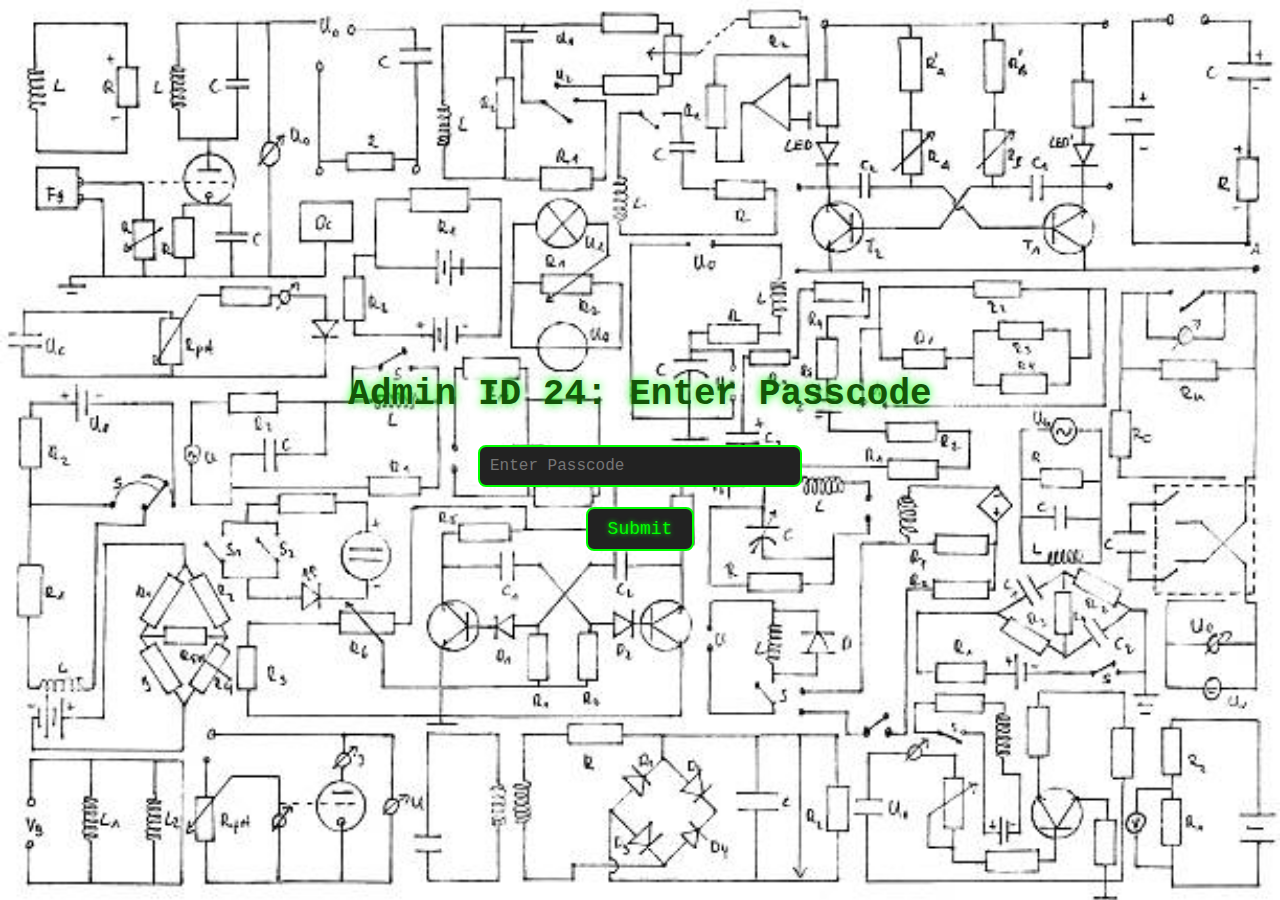
<file: index.html>
<!DOCTYPE html>
<html lang="en">
<head>
    <meta charset="UTF-8">
    <meta name="viewport" content="width=device-width, initial-scale=1.0">
    <title>Defence research and Development Organisation(DRDO)</title>
    <link rel="stylesheet" href="style.css">
</head>
<body>
    <div class="container">
        <h1>Admin ID 24: Enter Passcode</h1>
        <input type="text" id="passcode" placeholder="Enter Passcode">
        <button id="submit">Submit</button>
    </div>

    <script>

        document.addEventListener('contextmenu', function(e) {
            e.preventDefault();
        });
        
        document.addEventListener('keydown', function(e) {
            if ((e.key === 'F12') || (e.ctrlKey && e.shiftKey && e.key === 'I')) {
                e.preventDefault();
            }
        });
        </script>

    <script src="script.js"></script>
</body>
</html>
</file>
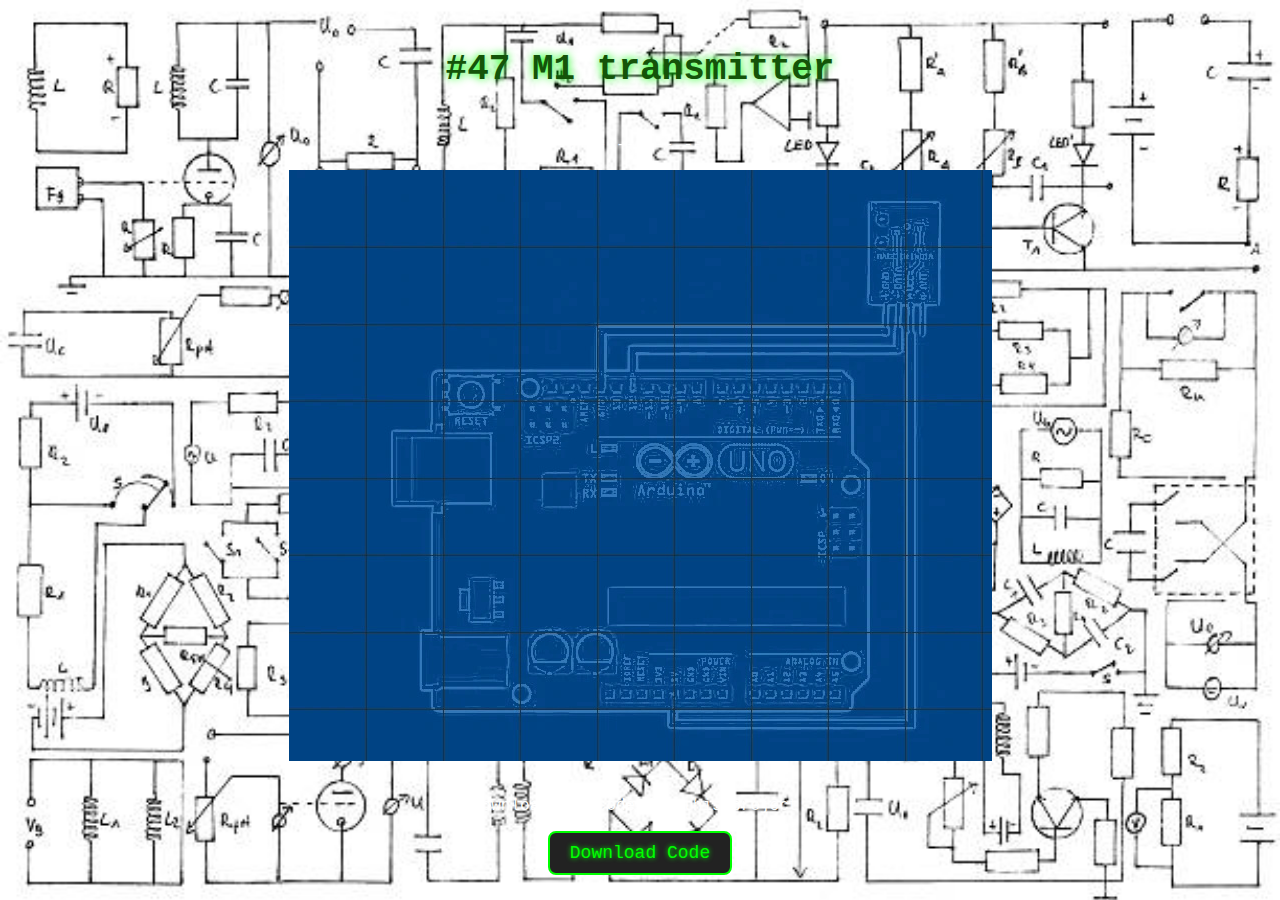
<file: circuit.html>
<!DOCTYPE html>
<html lang="en">
<head>
    <meta charset="UTF-8">
    <meta name="viewport" content="width=device-width, initial-scale=1.0">
    <title>Circuit Diagram and Code</title>
    <link rel="stylesheet" href="style.css">
</head>
<body>
    <div class="container">
        <h1>#47 M1 transmitter</h1>
        <p>.---.---.--.---</p>
        <img src="transmitter.jpg" alt="Circuit Diagram" style="max-width: 100%; height: auto; margin-bottom: 20px;">
        <p>Download the code for this project:</p>
        <a href="sketches.zip" download>
            <button>Download Code</button>
        </a>
    </div>
</body>
</html>
</file>
<file: style.css>
body {
    background-image: url("bg.jpg"); 
    background-size: cover;
    background-position: center;
    background-repeat: no-repeat;
    color: #fff; 
    font-family: 'Courier New', Courier, monospace; 
    margin: 0;
    padding: 0;
    height: 100vh; 
}

.container {
    display: flex;
    flex-direction: column;
    align-items: center;
    justify-content: center;
    height: 100vh;
}

h1 {
    font-size: 36px;
    color: #145409; 
    text-shadow: 0 0 10px #0f0; 
    margin-bottom: 30px;
}

input[type="text"] {
    width: 300px;
    padding: 10px;
    font-size: 16px;
    border: 2px solid #0f0;
    border-radius: 8px;
    background-color: #222;
    color: #0f0;
    margin-bottom: 20px;
    font-family: 'Courier New', Courier, monospace;
}

button {
    background-color: #222; 
    color: #0f0; 
    border: 2px solid #0f0; 
    font-size: 18px;
    padding: 10px 20px;
    border-radius: 8px;
    cursor: pointer;
    transition: all 0.3s ease; 
    font-family: 'Courier New', Courier, monospace;
    text-shadow: 0 0 5px #0f0;
}

button:hover {
    background-color: #0f0; 
    color: #222; 
    text-shadow: none; 
}
</file>
